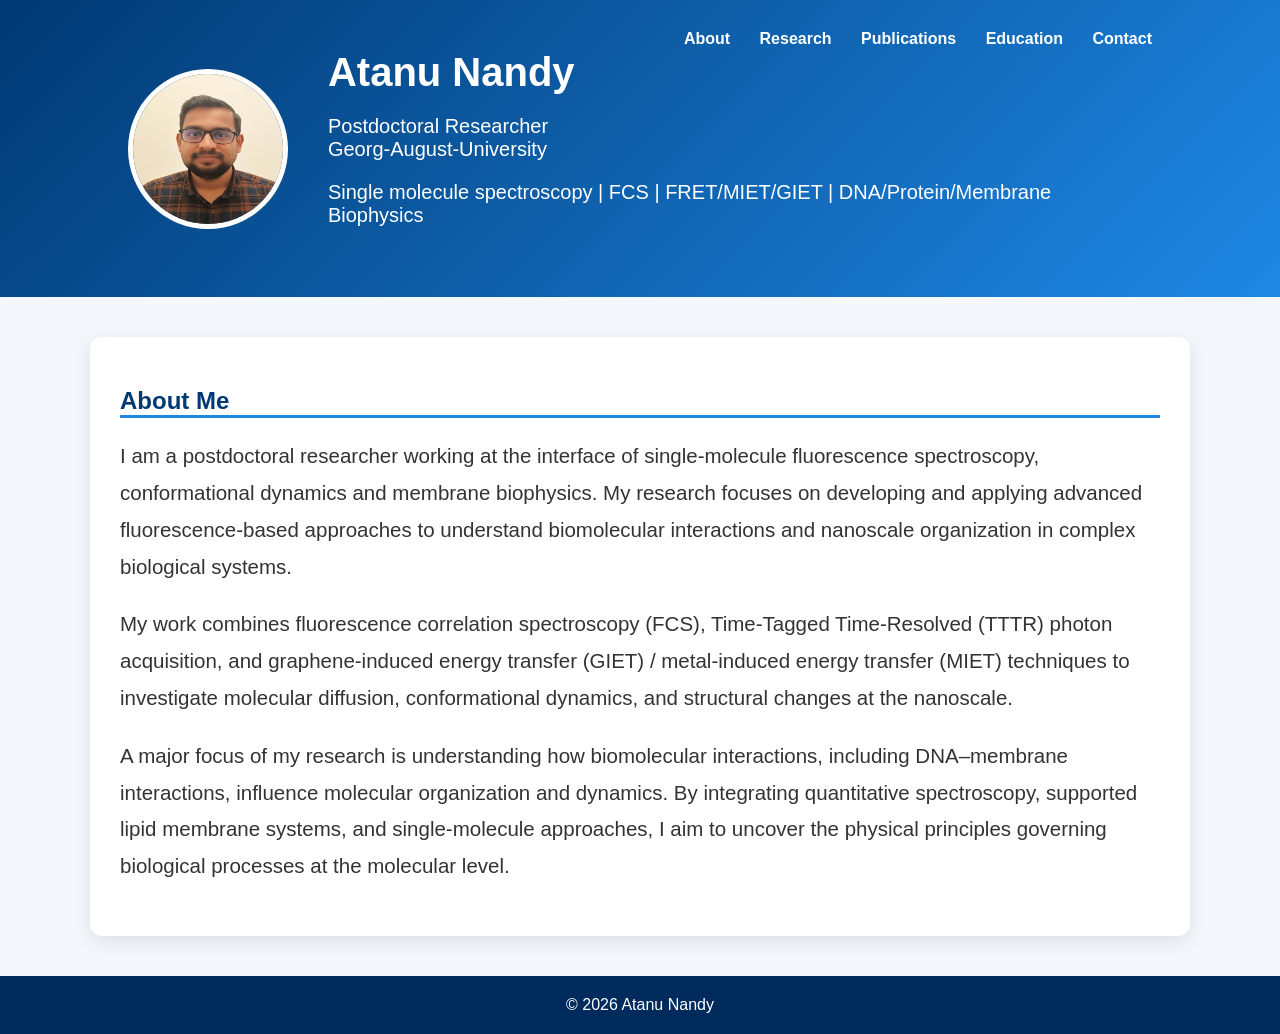
<file: index.html>
<!DOCTYPE html>
<html>
<head>
<title>Atanu Nandy</title>
<link rel="stylesheet" href="style.css">
</head>

<body>

<header>
<img class="profile" src="Photo.jpg">

<div class="header-text">
<h1>Atanu Nandy</h1>
<p>Postdoctoral Researcher<br>Georg-August-University</p>
<p>Single molecule spectroscopy | FCS | FRET/MIET/GIET | DNA/Protein/Membrane Biophysics</p>
</div>

<nav>
<a href="index.html">About</a>
<a href="research.html">Research</a>
<a href="publications.html">Publications</a>
<a href="education.html">Education</a>
<a href="contact.html">Contact</a>
</nav>
</header>

<div class="container">
<section>
<h2>About Me</h2>
<p class="about-text">
I am a postdoctoral researcher working at the interface of 
single-molecule fluorescence spectroscopy, conformational dynamics and membrane biophysics. My research focuses on developing and applying 
advanced fluorescence-based approaches to understand biomolecular 
interactions and nanoscale organization in complex biological systems.
</p>
<p class="about-text">
My work combines fluorescence correlation spectroscopy (FCS), 
Time-Tagged Time-Resolved (TTTR) photon acquisition, and graphene-induced energy transfer 
(GIET) / metal-induced energy transfer (MIET) techniques to investigate 
molecular diffusion, conformational dynamics, and structural changes 
at the nanoscale.
</p>
  
<p class="about-text">
A major focus of my research is understanding how biomolecular interactions, 
including DNA–membrane interactions, influence molecular organization and 
dynamics. By integrating quantitative spectroscopy, supported lipid membrane 
systems, and single-molecule approaches, I aim to uncover the physical 
principles governing biological processes at the molecular level.
</p>
</section>
</div>

<footer>© 2026 Atanu Nandy</footer>

</body>
</html>
</file>
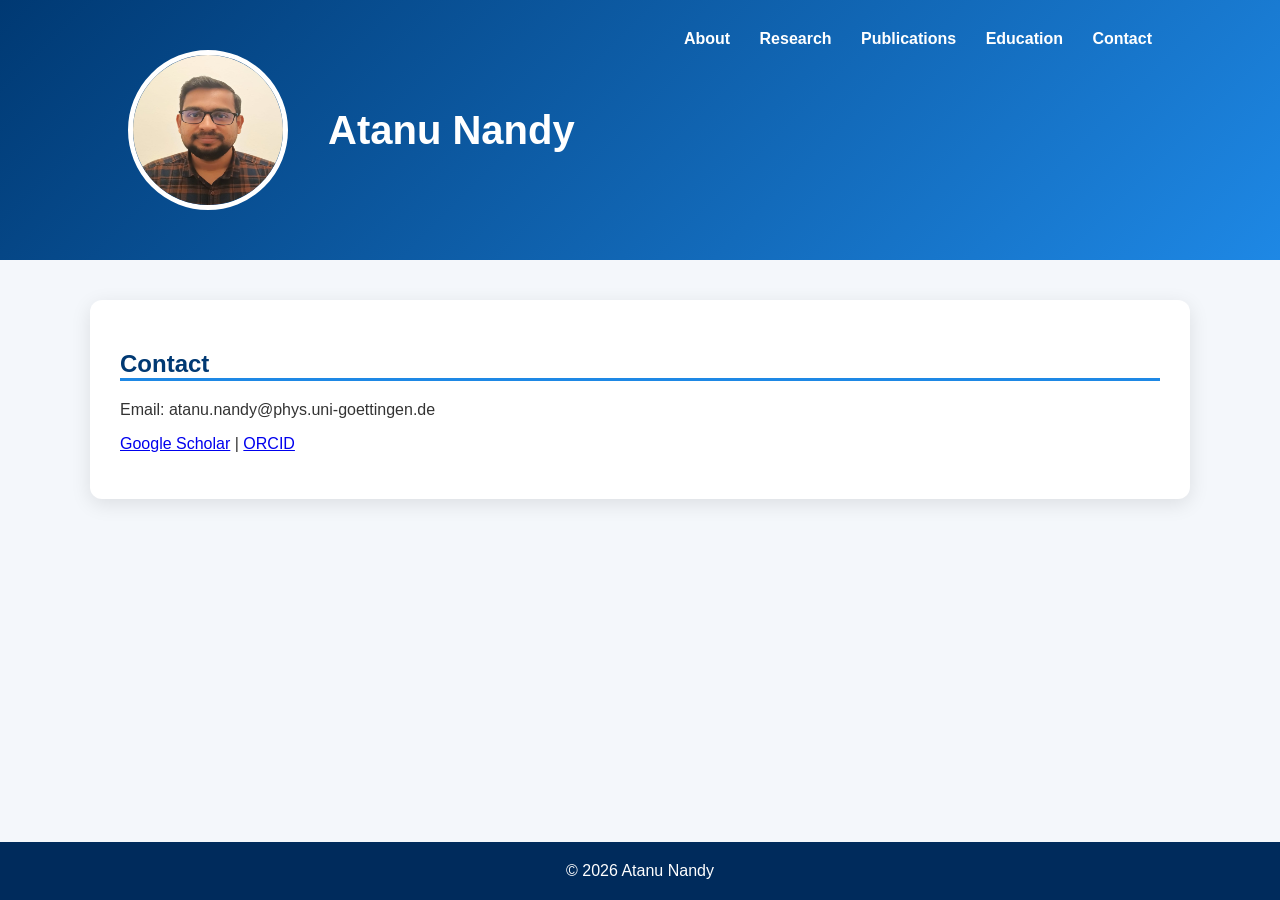
<file: contact.html>
<!DOCTYPE html>
<html>
<head>
<title>Contact</title>
<link rel="stylesheet" href="style.css">
</head>

<body>

<header>
<img class="profile" src="Photo.jpg">
<div class="header-text">
<h1>Atanu Nandy</h1>
</div>

<nav>
<a href="index.html">About</a>
<a href="research.html">Research</a>
<a href="publications.html">Publications</a>
<a href="education.html">Education</a>
<a href="contact.html">Contact</a>
</nav>
</header>

<div class="container">

<section>
<h2>Contact</h2>

<p>Email: atanu.nandy@phys.uni-goettingen.de</p>

<p>
<a href="https://scholar.google.com/citations?user=cPPiXmwAAAAJ&hl=en&authuser=1&oi=ao">Google Scholar</a> |
<a href="https://orcid.org/0000-0003-4368-4230">ORCID</a> 
</p>

</section>

</div>

<footer>© 2026 Atanu Nandy</footer>

</body>
</html>
</file>
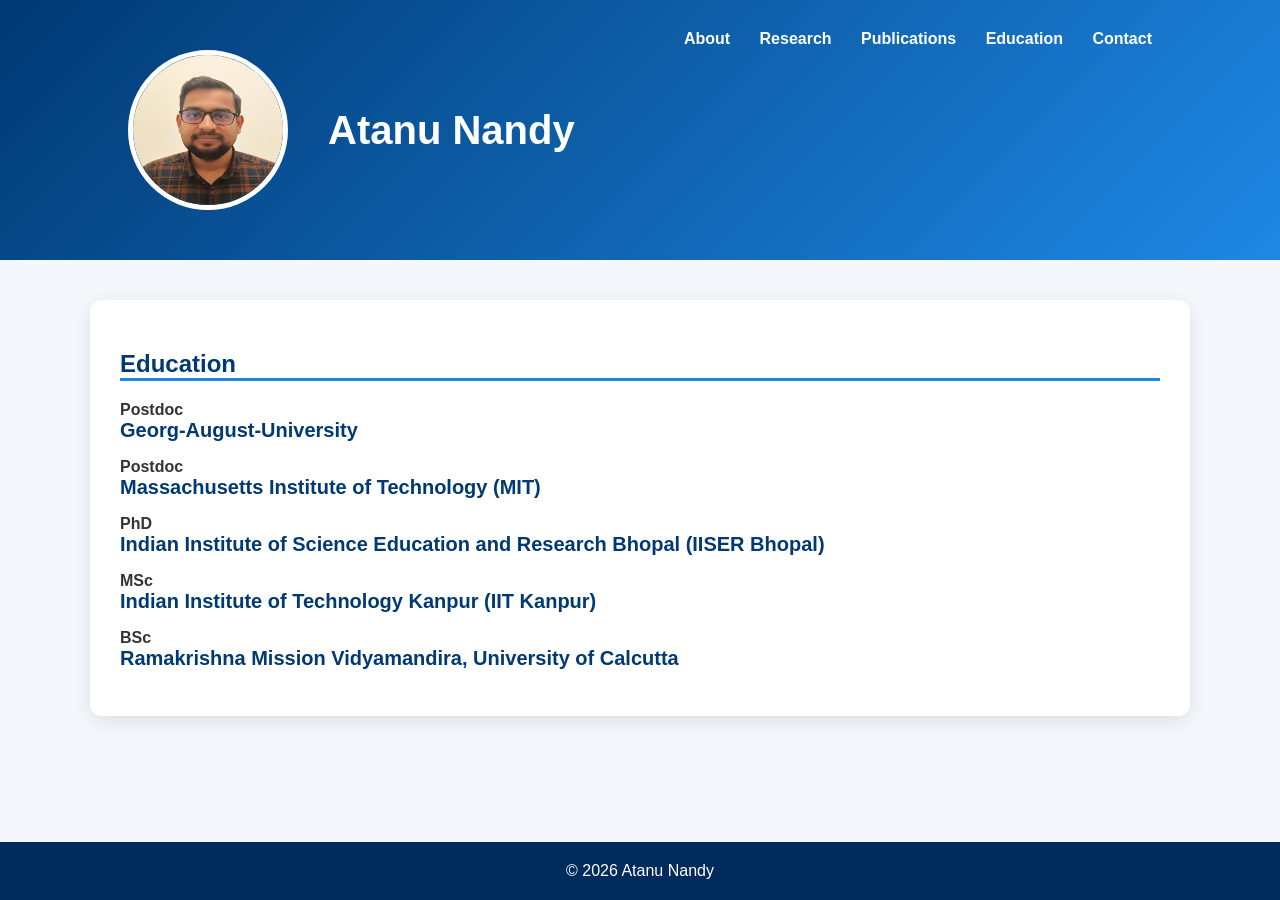
<file: education.html>
<!DOCTYPE html>
<html>
<head>
<title>Education</title>
<link rel="stylesheet" href="style.css">
</head>

<body>

<header>
<img class="profile" src="Photo.jpg">
<div class="header-text">
<h1>Atanu Nandy</h1>
</div>

<nav>
<a href="index.html">About</a>
<a href="research.html">Research</a>
<a href="publications.html">Publications</a>
<a href="education.html">Education</a>
<a href="contact.html">Contact</a>
</nav>
</header>

<div class="container">

<section>
<h2>Education</h2>

<p>
<b>Postdoc</b><br>
<span class="institute">Georg-August-University</span>
</p>

<p>
<b>Postdoc</b><br>
<span class="institute">Massachusetts Institute of Technology (MIT)</span>
</p>

<p>
<b>PhD</b><br>
<span class="institute">Indian Institute of Science Education and Research Bhopal (IISER Bhopal)</span>
</p>

<p>
<b>MSc</b><br>
<span class="institute">Indian Institute of Technology Kanpur (IIT Kanpur)</span>
</p>

<p>
<b>BSc</b><br>
<span class="institute">Ramakrishna Mission Vidyamandira, University of Calcutta</span>
</p>

</section>

</div>

<footer>© 2026 Atanu Nandy</footer>

</body>
</html>
</file>
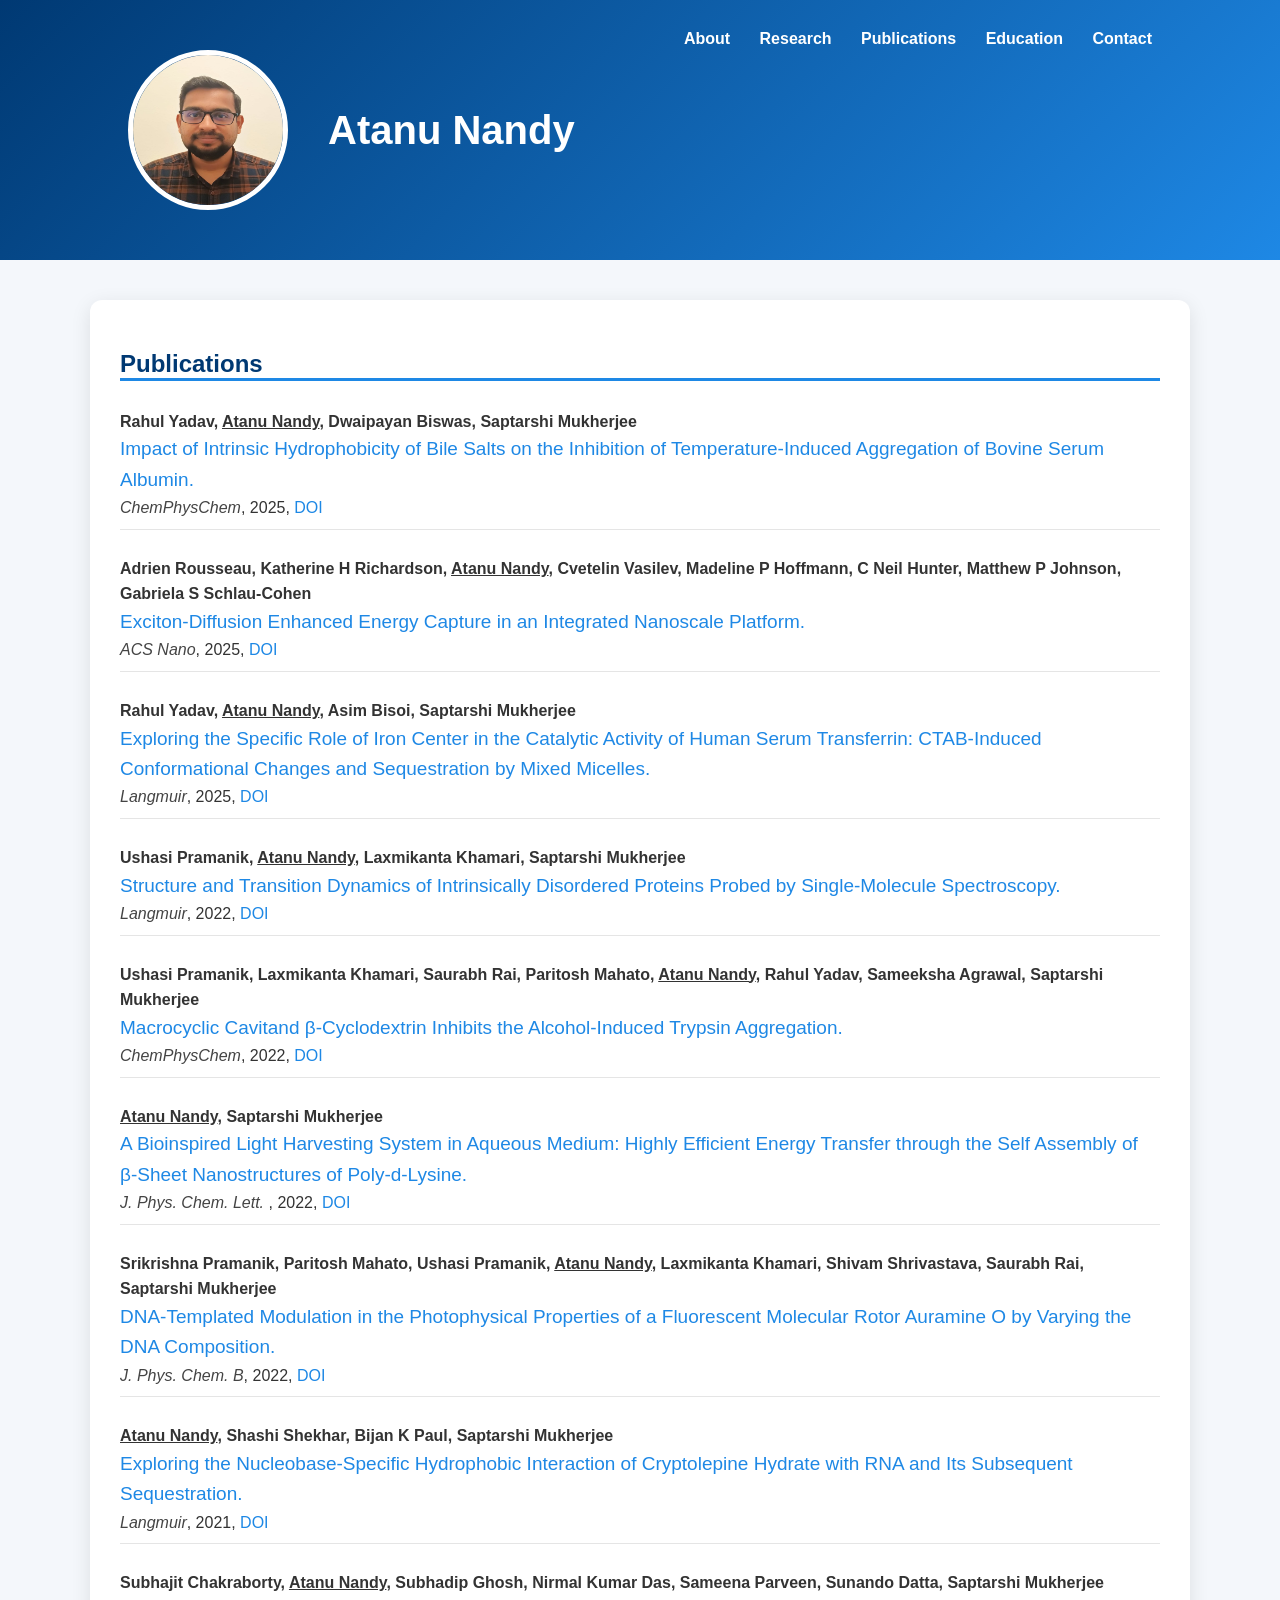
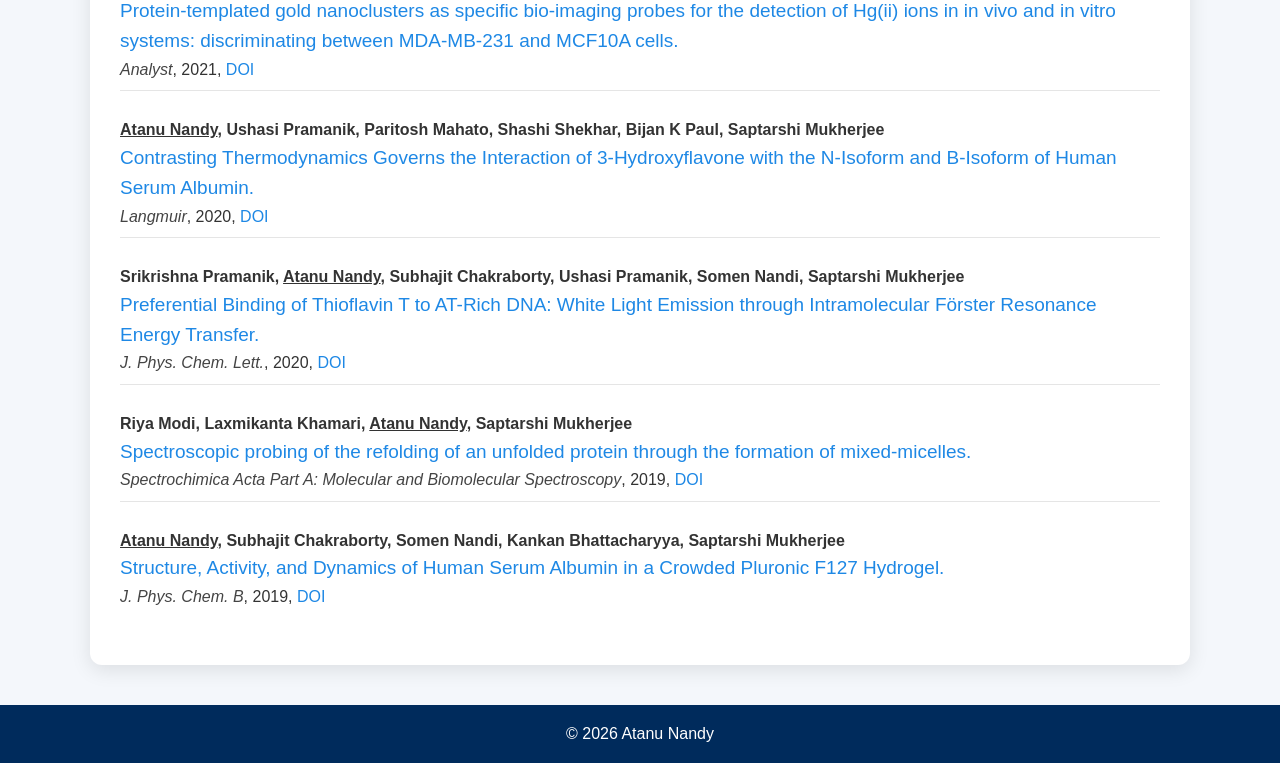
<file: publications.html>
<!DOCTYPE html>
<html>
<head>
<title>Publications</title>
<link rel="stylesheet" href="style.css">
</head>

<body>

<header>
<img class="profile" src="Photo.jpg">
<div class="header-text">
<h1>Atanu Nandy</h1>
</div>

<nav>
<a href="index.html">About</a>
<a href="research.html">Research</a>
<a href="publications.html">Publications</a>
<a href="education.html">Education</a>
<a href="contact.html">Contact</a>
</nav>
</header>

<div class="container">

<section>

<h2>Publications</h2>

<div class="pub">
<b>Rahul Yadav, <u>Atanu Nandy</u>, Dwaipayan Biswas, Saptarshi Mukherjee</b><br>
<span class="pub-title">
Impact of Intrinsic Hydrophobicity of Bile Salts on the Inhibition of Temperature-Induced Aggregation of Bovine Serum Albumin.
</span><br>
<i>ChemPhysChem</i>, 2025,
<a href="https://doi.org/10.1002/cphc.202500460" target="_blank">DOI</a> 
</div>

<div class="pub">
<b>Adrien Rousseau, Katherine H Richardson, <u>Atanu Nandy</u>, Cvetelin Vasilev, Madeline P Hoffmann, C Neil Hunter, Matthew P Johnson, Gabriela S Schlau-Cohen</b><br>
<span class="pub-title">
Exciton-Diffusion Enhanced Energy Capture in an Integrated Nanoscale Platform.
</span><br>
<i>ACS Nano</i>, 2025,
<a href="https://doi.org/10.1021/acsnano.4c18713" target="_blank">DOI</a> 
</div>
  
<div class="pub">
<b>Rahul Yadav, <u>Atanu Nandy</u>, Asim Bisoi, Saptarshi Mukherjee</b><br>
<span class="pub-title">
Exploring the Specific Role of Iron Center in the Catalytic Activity of Human Serum Transferrin: CTAB-Induced Conformational Changes and Sequestration by Mixed Micelles.
</span><br>
<i>Langmuir</i>, 2025,
<a href="https://doi.org/10.1021/acs.langmuir.3c03414" target="_blank">DOI</a> 
</div>

<div class="pub">
<b>Ushasi Pramanik, <u>Atanu Nandy</u>, Laxmikanta Khamari, Saptarshi Mukherjee</b><br>
<span class="pub-title">
Structure and Transition Dynamics of Intrinsically Disordered Proteins Probed by Single-Molecule Spectroscopy.
</span><br>
<i>Langmuir</i>, 2022,
<a href="https://doi.org/10.1021/acs.langmuir.2c02409" target="_blank">DOI</a> 
</div>

<div class="pub">
<b>Ushasi Pramanik, Laxmikanta Khamari, Saurabh Rai, Paritosh Mahato, <u>Atanu Nandy</u>, Rahul Yadav, Sameeksha Agrawal, Saptarshi Mukherjee</b><br>
<span class="pub-title">
Macrocyclic Cavitand β-Cyclodextrin Inhibits the Alcohol-Induced Trypsin Aggregation.
</span><br>
<i>ChemPhysChem</i>, 2022,
<a href="https://doi.org/10.1002/cphc.202200155" target="_blank">DOI</a> 
</div>

<div class="pub">
<b><u>Atanu Nandy</u>, Saptarshi Mukherjee</b><br>
<span class="pub-title">
A Bioinspired Light Harvesting System in Aqueous Medium: Highly Efficient Energy Transfer through the Self Assembly of β‑Sheet Nanostructures of Poly‑d‑Lysine.
</span><br>
<i>J. Phys. Chem. Lett. </i>, 2022,
<a href="https://doi.org/10.1021/acs.jpclett.2c01309" target="_blank">DOI</a> 
</div>

<div class="pub">
<b>Srikrishna Pramanik, Paritosh Mahato, Ushasi Pramanik, <u>Atanu Nandy</u>, Laxmikanta Khamari, Shivam Shrivastava, Saurabh Rai, Saptarshi Mukherjee</b><br>
<span class="pub-title">
DNA-Templated Modulation in the Photophysical Properties of a Fluorescent Molecular Rotor Auramine O by Varying the DNA Composition.
</span><br>
<i>J. Phys. Chem. B</i>, 2022,
<a href="https://doi.org/10.1021/acs.jpcb.2c00172" target="_blank">DOI</a> 
</div>

<div class="pub">
<b><u>Atanu Nandy</u>, Shashi Shekhar, Bijan K Paul, Saptarshi Mukherjee</b><br>
<span class="pub-title">
Exploring the Nucleobase-Specific Hydrophobic Interaction of Cryptolepine Hydrate with RNA and Its Subsequent Sequestration.
</span><br>
<i>Langmuir</i>, 2021,
<a href="https://doi.org/10.1021/acs.langmuir.1c02123" target="_blank">DOI</a> 
</div>

<div class="pub">
<b>Subhajit Chakraborty, <u>Atanu Nandy</u>, Subhadip Ghosh, Nirmal Kumar Das, Sameena Parveen, Sunando Datta, Saptarshi Mukherjee</b><br>
<span class="pub-title">
Protein-templated gold nanoclusters as specific bio-imaging probes for the detection of Hg(ii) ions in in vivo and in vitro systems: discriminating between MDA-MB-231 and MCF10A cells.
</span><br>
<i>Analyst</i>, 2021,
<a href="https://doi.org/10.1039/d0an02108c" target="_blank">DOI</a> 
</div>

<div class="pub">
<b><u>Atanu Nandy</u>, Ushasi Pramanik, Paritosh Mahato, Shashi Shekhar, Bijan K Paul, Saptarshi Mukherjee</b><br>
<span class="pub-title">
Contrasting Thermodynamics Governs the Interaction of 3‑Hydroxyflavone with the N‑Isoform and B‑Isoform of Human Serum Albumin.
</span><br>
<i>Langmuir</i>, 2020,
<a href="https://doi.org/10.1021/acs.langmuir.0c01362" target="_blank">DOI</a> 
</div>

<div class="pub">
<b>Srikrishna Pramanik, <u>Atanu Nandy</u>, Subhajit Chakraborty, Ushasi Pramanik, Somen Nandi, Saptarshi Mukherjee</b><br>
<span class="pub-title">
Preferential Binding of Thioflavin T to AT-Rich DNA: White Light Emission through Intramolecular Förster Resonance Energy Transfer.
</span><br>
<i>J. Phys. Chem. Lett.</i>, 2020,
<a href="https://doi.org/10.1021/acs.jpclett.0c00237" target="_blank">DOI</a> 
</div>

<div class="pub">
<b>Riya Modi, Laxmikanta Khamari, <u>Atanu Nandy</u>, Saptarshi Mukherjee</b><br>
<span class="pub-title">
Spectroscopic probing of the refolding of an unfolded protein through the formation of mixed-micelles.
</span><br>
<i>Spectrochimica Acta Part A: Molecular and Biomolecular Spectroscopy</i>, 2019,
<a href="https://doi.org/10.1016/j.saa.2019.03.010" target="_blank">DOI</a> 
</div>

<div class="pub">
<b><u>Atanu Nandy</u>, Subhajit Chakraborty, Somen Nandi, Kankan Bhattacharyya, Saptarshi Mukherjee</b><br>
<span class="pub-title">
Structure, Activity, and Dynamics of Human Serum Albumin in a Crowded Pluronic F127 Hydrogel.
</span><br>
<i>J. Phys. Chem. B</i>, 2019,
<a href="https://doi.org/10.1021/acs.jpcb.9b00219" target="_blank">DOI</a> 
</div>

  
</section>

</div>

<footer>© 2026 Atanu Nandy</footer>

</body>
</html>
</file>
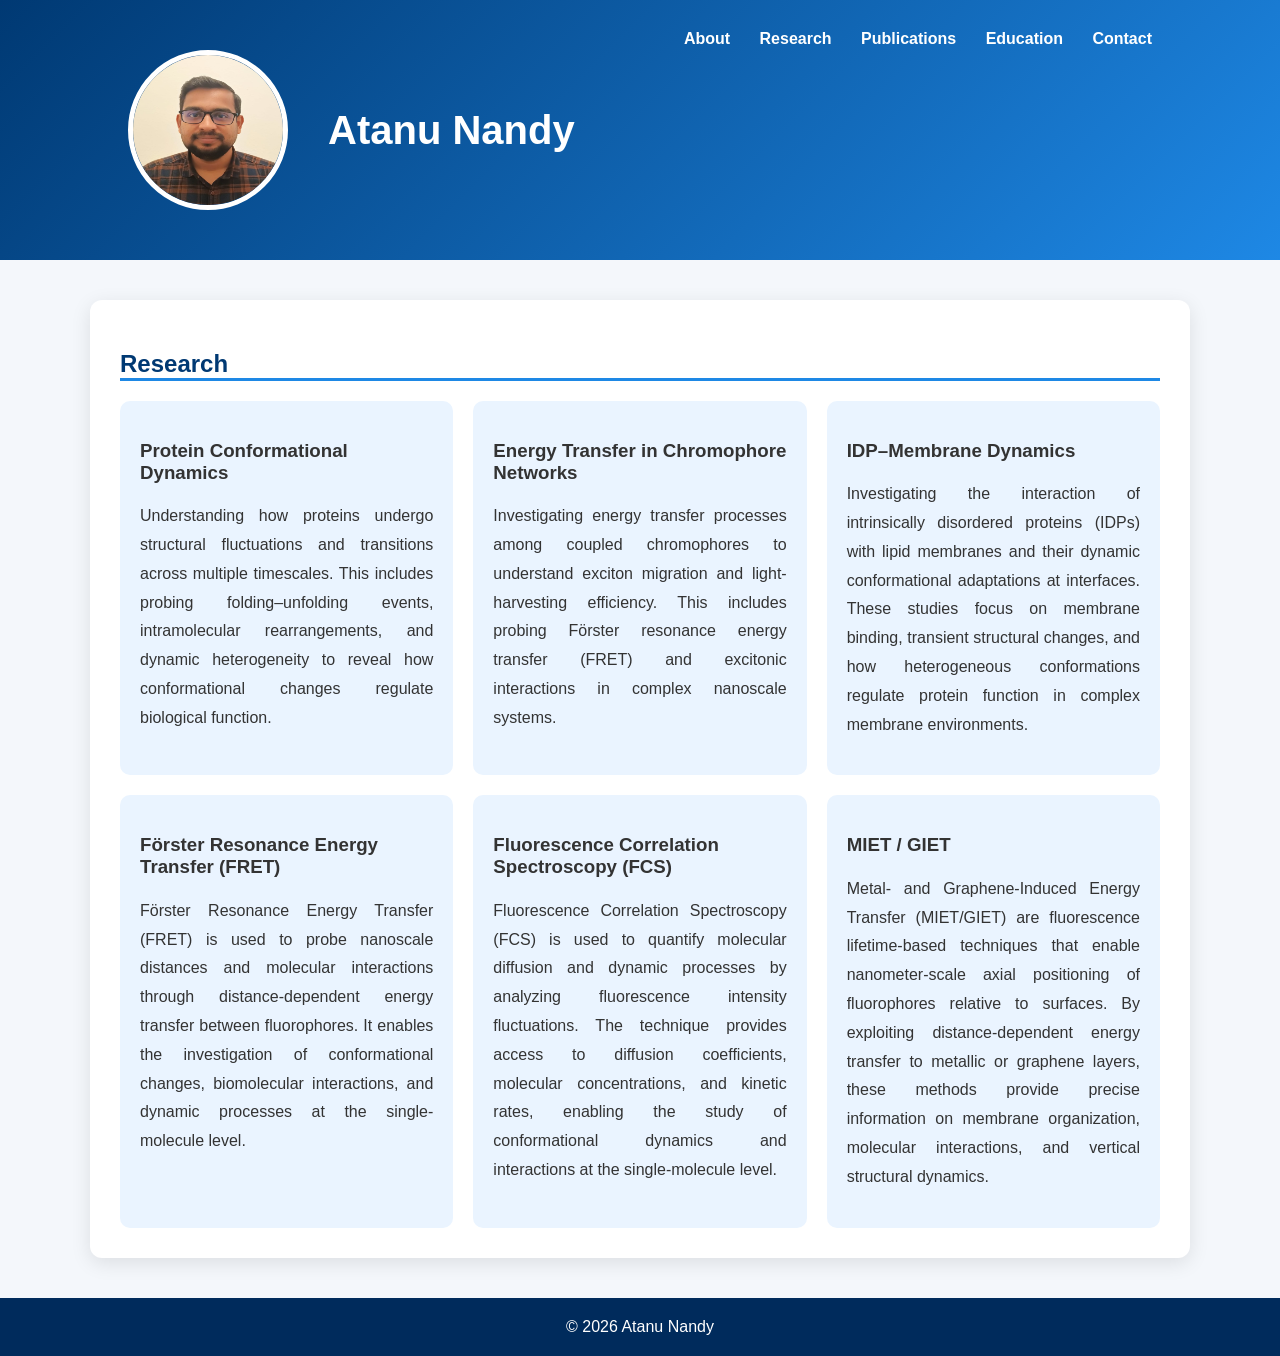
<file: research.html>
<!DOCTYPE html>
<html>
<head>
<title>Research</title>
<link rel="stylesheet" href="style.css">
</head>

<body>

<header>
<img class="profile" src="Photo.jpg">
<div class="header-text">
<h1>Atanu Nandy</h1>
</div>

<nav>
<a href="index.html">About</a>
<a href="research.html">Research</a>
<a href="publications.html">Publications</a>
<a href="education.html">Education</a>
<a href="contact.html">Contact</a>
</nav>
</header>

<div class="container">

<section>
<h2>Research</h2>

<div class="grid">

<div class="card">
<h3>Protein Conformational Dynamics</h3>
<p>
Understanding how proteins undergo structural fluctuations and transitions 
across multiple timescales. This includes probing folding–unfolding events, 
intramolecular rearrangements, and dynamic heterogeneity to reveal how 
conformational changes regulate biological function.
</p>
</div>


<div class="card">
<h3>Energy Transfer in Chromophore Networks</h3>
<p>
Investigating energy transfer processes among coupled chromophores to 
understand exciton migration and light-harvesting efficiency. This includes 
probing Förster resonance energy transfer (FRET) and excitonic interactions 
in complex nanoscale systems.
</p>
</div>


<div class="card">
<h3>IDP–Membrane Dynamics</h3>
<p>
Investigating the interaction of intrinsically disordered proteins (IDPs) 
with lipid membranes and their dynamic conformational adaptations at 
interfaces. These studies focus on membrane binding, transient structural 
changes, and how heterogeneous conformations regulate protein function 
in complex membrane environments.
</p>
</div>

<div class="card">
<h3>Förster Resonance Energy Transfer (FRET)</h3>
<p>
Förster Resonance Energy Transfer (FRET) is used to probe nanoscale 
distances and molecular interactions through distance-dependent energy 
transfer between fluorophores. It enables the investigation of 
conformational changes, biomolecular interactions, and dynamic processes 
at the single-molecule level.
</p>
</div>


  
<div class="card">
<h3>Fluorescence Correlation Spectroscopy (FCS)</h3>
<p>
Fluorescence Correlation Spectroscopy (FCS) is used to quantify molecular 
diffusion and dynamic processes by analyzing fluorescence intensity 
fluctuations. The technique provides access to diffusion coefficients, 
molecular concentrations, and kinetic rates, enabling the study of 
conformational dynamics and interactions at the single-molecule level.
</p>
</div>

<div class="card">
<h3>MIET / GIET</h3>
<p>
Metal- and Graphene-Induced Energy Transfer (MIET/GIET) are fluorescence 
lifetime-based techniques that enable nanometer-scale axial positioning of 
fluorophores relative to surfaces. By exploiting distance-dependent energy 
transfer to metallic or graphene layers, these methods provide precise 
information on membrane organization, molecular interactions, and vertical 
structural dynamics.
</p>
</div>

</div>

</section>

</div>

<footer>© 2026 Atanu Nandy</footer>

</body>
</html>
</file>
<file: style.css>
*{
    box-sizing:border-box;
}

body{
    margin:0;
    font-family:"Segoe UI", Arial, sans-serif;
    background:#f4f7fb;
    color:#333;

    display:flex;
    flex-direction:column;
    min-height:100vh;
}

header{
    background:linear-gradient(135deg,#003973,#1e88e5);
    color:white;
    padding:50px 10%;
    display:flex;
    align-items:center;
    gap:40px;
    position:relative;
}

.profile{
    width:160px;
    height:160px;
    border-radius:50%;
    border:5px solid white;
}

.header-text{
    text-align:left;
    font-size:20px;
}

header h1{
    margin:0;
    font-size:40px;
}

nav{
    position:absolute;
    top:30px;
    right:10%;
}

nav a{
    color:white;
    margin-left:25px;
    text-decoration:none;
    font-weight:bold;
}

nav a:hover{
    color:#ffd166;
}

.container{
    width:90%;
    max-width:1100px;
    margin:auto;

    flex:1;
}

section{
    background:white;
    margin:40px 0;
    padding:30px;
    border-radius:12px;
    box-shadow:0 5px 20px rgba(0,0,0,0.1);
}

h2{
    color:#003973;
    border-bottom:3px solid #1e88e5;
}

.grid{
    display:flex;
    gap:20px;
    flex-wrap:wrap;
}

.card{
    flex:1;
    min-width:250px;
    background:#eaf4ff;
    padding:20px;
    border-radius:10px;
}

.card p{
    text-align:justify;
    line-height:1.8;
    font-size:16px;
}

.paper{
    margin:15px 0;
    padding:15px;
    border-left:5px solid #1e88e5;
    background:#fafafa;
}

footer{
    background:#002b5c;
    color:white;
    text-align:center;
    padding:20px;
    
}

.about-text{
    font-size:20.5px;
    line-height:1.8;
}

.pub{
    margin:18px 0;
    padding:8px 0;
    border-bottom:1px solid #e5e5e5;
    font-size:16px;
    line-height:1.6;
}

.pub:last-child{
    border-bottom:none;
}

.pub a{
    color:#1e88e5;
    text-decoration:none;
}

.pub a:hover{
    text-decoration:underline;
}

.pub i{
    color:#444;
}

.pub-title{
    font-size:19px;
    font-weight:400;
    color:#1e88e5;   /* blue */
}

.institute{
    font-size:20px;
    font-weight:bold;
    color:#003973;
}
</file>
